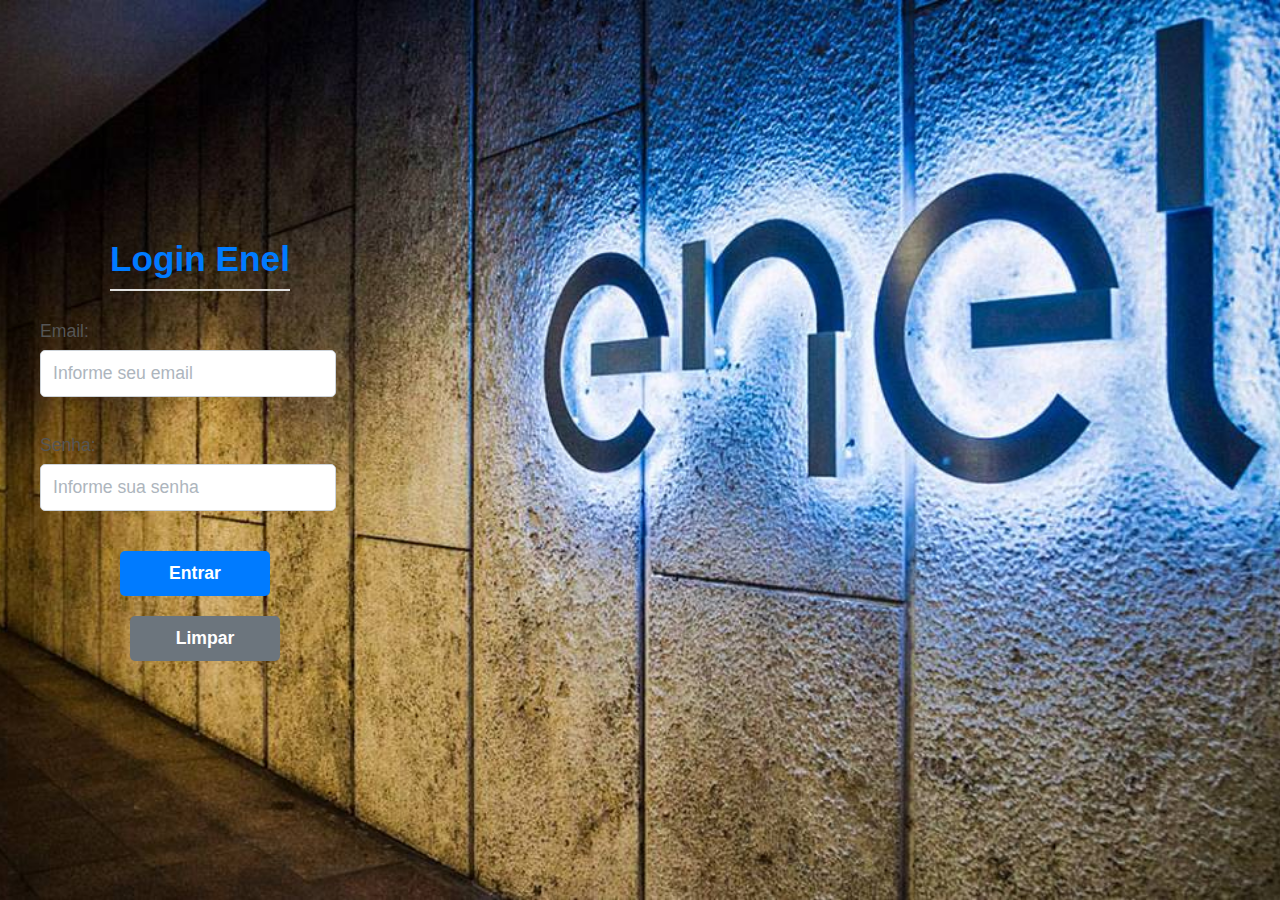
<file: index.html>
<!DOCTYPE html>
<html lang="en">
  <head>
    <meta charset="UTF-8" />
    <meta name="viewport" content="width=device-width, initial-scale=1.0" />
    <title>Document</title>
    <link rel="stylesheet" href="style.css"
  </head>
  <body class="body">
    <div class="h_um">
      <h1 class="h1">Login Enel</h1>
    </div>
    <label>
      Email:
      <input
        class="email"
        type="email"
        id="email"
        placeholder="Informe seu email"
      />
    </label>

    <br />
    <label>
      Senha:<input
        class="senha email"
        type="password"
        id="senha"
        placeholder="Informe sua senha"
      /><br />
    </label>

    <button class="butao01" type="submit" id="enviar">Entrar</button>
    <button class="butao02" type="submit" id="limpar">Limpar</button>

    <script>
      document.getElementById("enviar").addEventListener("click", function () {
        const emailCorreto = "paulo@gmail.com";
        const senhaCorreta = "123";

        const email = document.getElementById("email").value;
        const senha = document.getElementById("senha").value;

        if (email == emailCorreto && senha == senhaCorreta) {
          window.location.href = "consumo.html";
        } else {
          alert("E-mail ou senha incorretos");
        }
      });
      document.getElementById("limpar").addEventListener("click", function () {
        document.getElementById("email").value = "";
        document.getElementById("senha").value = "";
      });
    </script>
  </body>
</html>
</file>
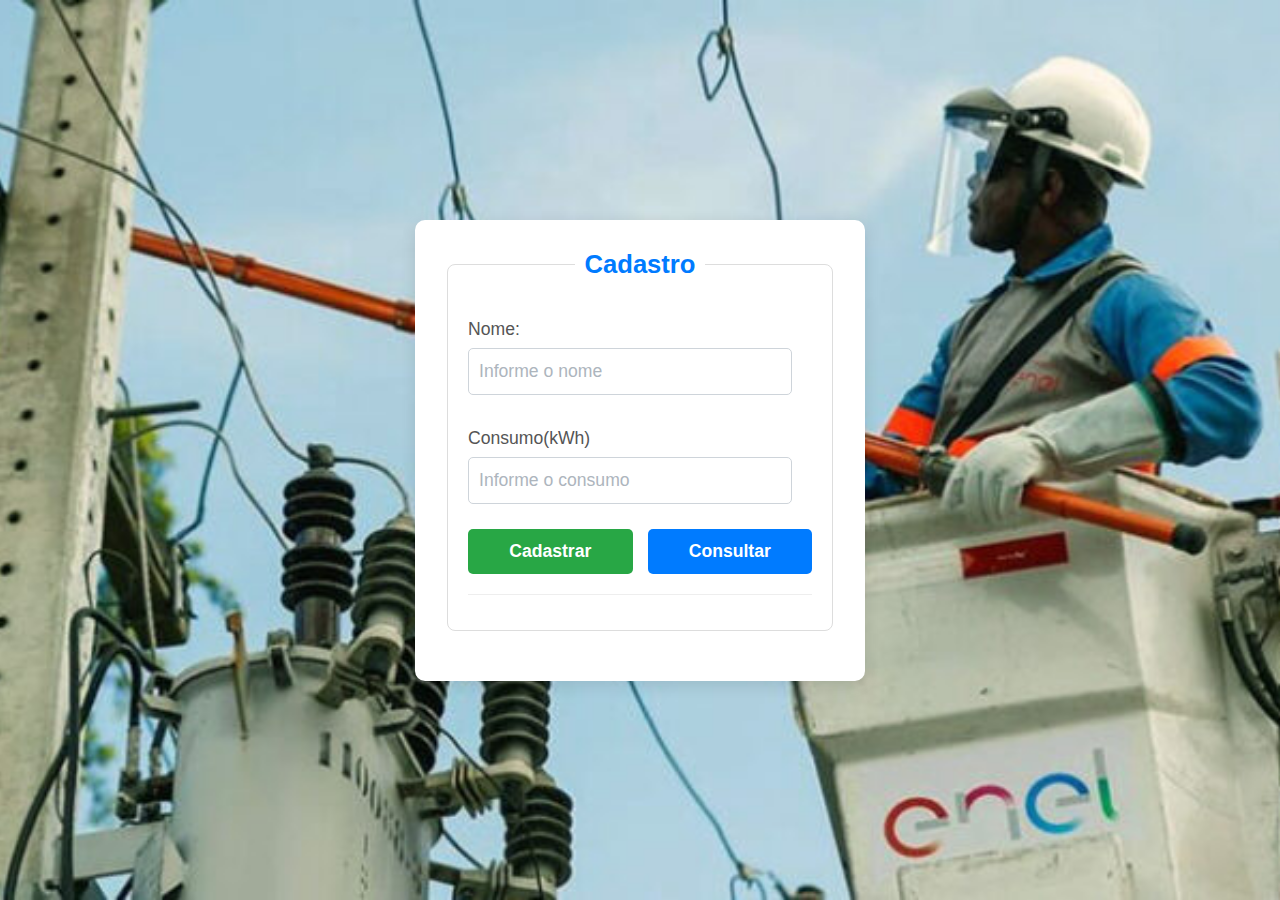
<file: consumo.html>
<!DOCTYPE html>
<html lang="pt-br">
<head>
    <meta charset="UTF-8">
    <meta name="viewport" content="width=device-width, initial-scale=1.0">
    <title>LocalStorage</title>
    <link rel="stylesheet" href="consumo.css">
</head>
<body>
    
    <form id="formulario">
        <fieldset>
            <legend>Cadastro</legend>
            
            <label for="id_nome">Nome:
                <input 
                type="text"
                id="nome"
                placeholder="Informe o nome"
                required
                class="campo"
                >
            </label>
            </br>

            <label for="id_Consumo">Consumo(kWh)
                <input 
                type="number"
                id="consumo"
                placeholder="Informe o consumo"
                required
                class="campo"
                >
            </label>

            <div class="botoes">
                <button type="submit" id="cadastrar">Cadastrar</button>
                <input type="button" id="consultar" value="Consultar">
            </div>
            <div id="lista-consumo"
        </fieldset>
        
        
    </form>
    <script type="module" src="script.js"></script>
    <script type="module" src="Consumo1.js"></script>
    
</body>
</html>
</file>
<file: style.css>
/* Estilos Gerais */
body {
  font-family: "Segoe UI", Tahoma, Geneva, Verdana, sans-serif;
  display: flex; /* Transforma o body em um flex container */
  justify-content: center; /* Centraliza horizontalmente o conteúdo filho (o .body) */
  align-items: center; /* Centraliza verticalmente o conteúdo filho (o .body) */
  min-height: 100vh; /* Garante que o body ocupe a altura total da viewport */
  margin: 0;
  color: #333;
  padding: 20px; /* Adiciona um padding geral para não colar nas bordas em telas pequenas */
  box-sizing: border-box; /* Garante que padding não aumente a largura total */

  /* --- PROPRIEDADES PARA A IMAGEM DE FUNDO --- */
  background-image: url('enel.jpeg'); /* Caminho da sua imagem */
  background-size: cover; /* Faz a imagem cobrir todo o fundo, cortando se necessário */
  background-position: center center; /* Centraliza a imagem no fundo */
  background-repeat: no-repeat; /* Evita que a imagem se repita */
  background-attachment: fixed; /* Mantém a imagem fixa enquanto a página rola */
  /* --- FIM DAS PROPRIEDADES DE FUNDO --- */
}

/* Container principal para centralizar o formulário */
.body {
  background-color: #ffffff; /* Fundo branco para o formulário para melhor legibilidade */
  padding: 40px;
  border-radius: 10px;
  box-shadow: 0 4px 15px rgba(0, 0, 0, 0.1);
  width: 100%;
  max-width: 400px; /* Largura máxima para o formulário de login */
  box-sizing: border-box;
  display: flex;
  flex-direction: column;
  align-items: center;
}

/* Restante do seu CSS permanece o mesmo... */
.h_um {
  margin-bottom: 30px;
  width: 100%;
  text-align: center;
}

.h1 {
  font-size: 2.2em;
  color: #007bff;
  margin: 0;
  padding-bottom: 10px;
  border-bottom: 2px solid #e0e0e0;
  display: inline-block;
}

label {
  display: block;
  width: 100%;
  margin-bottom: 20px;
  font-size: 1.1em;
  color: #555;
}

.email {
  width: calc(100% - 24px);
  padding: 12px;
  margin-top: 8px;
  border: 1px solid #ced4da;
  border-radius: 5px;
  font-size: 1em;
  transition: border-color 0.3s ease, box-shadow 0.3s ease;
  box-sizing: border-box;
}

.email:focus {
  border-color: #007bff;
  box-shadow: 0 0 8px rgba(0, 123, 255, 0.25);
  outline: none;
}

.email::placeholder {
  color: #adb5bd;
}

.butao01,
.butao02 {
  padding: 12px 25px;
  border: none;
  border-radius: 5px;
  font-size: 1.1em;
  font-weight: bold;
  cursor: pointer;
  transition: background-color 0.3s ease, transform 0.2s ease;
  width: calc(50% - 10px);
  margin-top: 20px;
  box-sizing: border-box;
}

.butao01 {
  background-color: #007bff;
  color: white;
  margin-right: 10px;
}

.butao01:hover {
  background-color: #0056b3;
  transform: translateY(-2px);
}

.butao02 {
  background-color: #6c757d;
  color: white;
  margin-left: 10px;
}

.butao02:hover {
  background-color: #5a6268;
  transform: translateY(-2px);
}

@media (max-width: 500px) {
  .body {
    margin: 15px;
    padding: 30px 20px;
    max-width: unset;
  }

  .butao01,
  .butao02 {
    width: 100%;
    margin: 10px 0;
  }
}
</file>
<file: consumo.css>
/* Estilos Gerais */
body {
    font-family: 'Segoe UI', Tahoma, Geneva, Verdana, sans-serif;
    /* background-color: #f0f2f5; REMOVIDO: Será substituído pela imagem de fundo */
    display: flex;
    justify-content: center;
    align-items: center;
    min-height: 100vh;
    margin: 0;
    color: #333;

    /* --- NOVAS PROPRIEDADES PARA A IMAGEM DE FUNDO --- */
    background-image: url('enel-2-684x420.jpg'); /* Caminho da sua imagem */
    background-size: cover; /* Faz a imagem cobrir todo o fundo, cortando se necessário */
    background-position: center center; /* Centraliza a imagem no fundo */
    background-repeat: no-repeat; /* Evita que a imagem se repita */
    background-attachment: fixed; /* Mantém a imagem fixa enquanto a página rola (opcional) */
    /* --- FIM DAS NOVAS PROPRIEDADES --- */
}

/* Estilos do Formulário */
#formulario {
    background-color: #ffffff; /* Fundo branco para o formulário para melhor legibilidade */
    padding: 30px;
    border-radius: 10px;
    box-shadow: 0 4px 15px rgba(0, 0, 0, 0.1);
    width: 100%;
    max-width: 450px;
    box-sizing: border-box;
}

/* Estilos do Fieldset e Legend */
fieldset {
    border: 1px solid #ddd;
    border-radius: 8px;
    padding: 20px;
    margin-bottom: 20px;
}

legend {
    font-size: 1.6em;
    font-weight: bold;
    color: #007bff;
    padding: 0 10px;
    text-align: center;
    margin-bottom: 20px;
}

/* Estilos das Labels */
label {
    display: block;
    margin-bottom: 15px;
    font-size: 1.1em;
    color: #555;
}

/* Estilos dos Campos de Input */
.campo {
    width: calc(100% - 20px); /* 100% menos o padding */
    padding: 12px 10px;
    margin-top: 8px;
    border: 1px solid #ced4da;
    border-radius: 5px;
    font-size: 1em;
    transition: border-color 0.3s ease, box-shadow 0.3s ease;
    box-sizing: border-box; /* Garante que padding não aumente a largura total */
}

.campo:focus {
    border-color: #007bff;
    box-shadow: 0 0 8px rgba(0, 123, 255, 0.25);
    outline: none;
}

.campo::placeholder {
    color: #adb5bd;
}

/* Estilos dos Botões */
.botoes {
    display: flex;
    justify-content: space-around; /* Distribui os botões uniformemente */
    margin-top: 25px;
    gap: 15px; /* Espaço entre os botões */
}

button, input[type="button"] {
    padding: 12px 25px;
    border: none;
    border-radius: 5px;
    font-size: 1.1em;
    font-weight: bold;
    cursor: pointer;
    transition: background-color 0.3s ease, transform 0.2s ease;
    flex: 1; /* Faz os botões ocuparem espaço igual */
}

#cadastrar {
    background-color: #28a745; /* Verde para cadastrar */
    color: white;
}

#cadastrar:hover {
    background-color: #218838;
    transform: translateY(-2px);
}

#consultar {
    background-color: #007bff; /* Azul para consultar */
    color: white;
}

#consultar:hover {
    background-color: #0056b3;
    transform: translateY(-2px);
}

/* Estilos para a lista de consumo (se for adicionada dinamicamente) */
#lista-consumo {
    margin-top: 20px;
    padding-top: 15px;
    border-top: 1px solid #eee;
}

#lista-consumo ul {
    list-style: none;
    padding: 0;
}

#lista-consumo li {
    background-color: #e9ecef;
    margin-bottom: 10px;
    padding: 10px 15px;
    border-radius: 5px;
    display: flex;
    justify-content: space-between;
    align-items: center;
    font-size: 0.95em;
}

#lista-consumo li:nth-child(odd) {
    background-color: #f8f9fa; /* Um pouco diferente para linhas alternadas */
}

/* Responsividade Básica */
@media (max-width: 600px) {
    #formulario {
        margin: 20px;
        padding: 20px;
    }

    .botoes {
        flex-direction: column; /* Empilha os botões em telas menores */
    }

    button, input[type="button"] {
        width: 100%;
        margin-bottom: 10px;
    }
}
</file>
